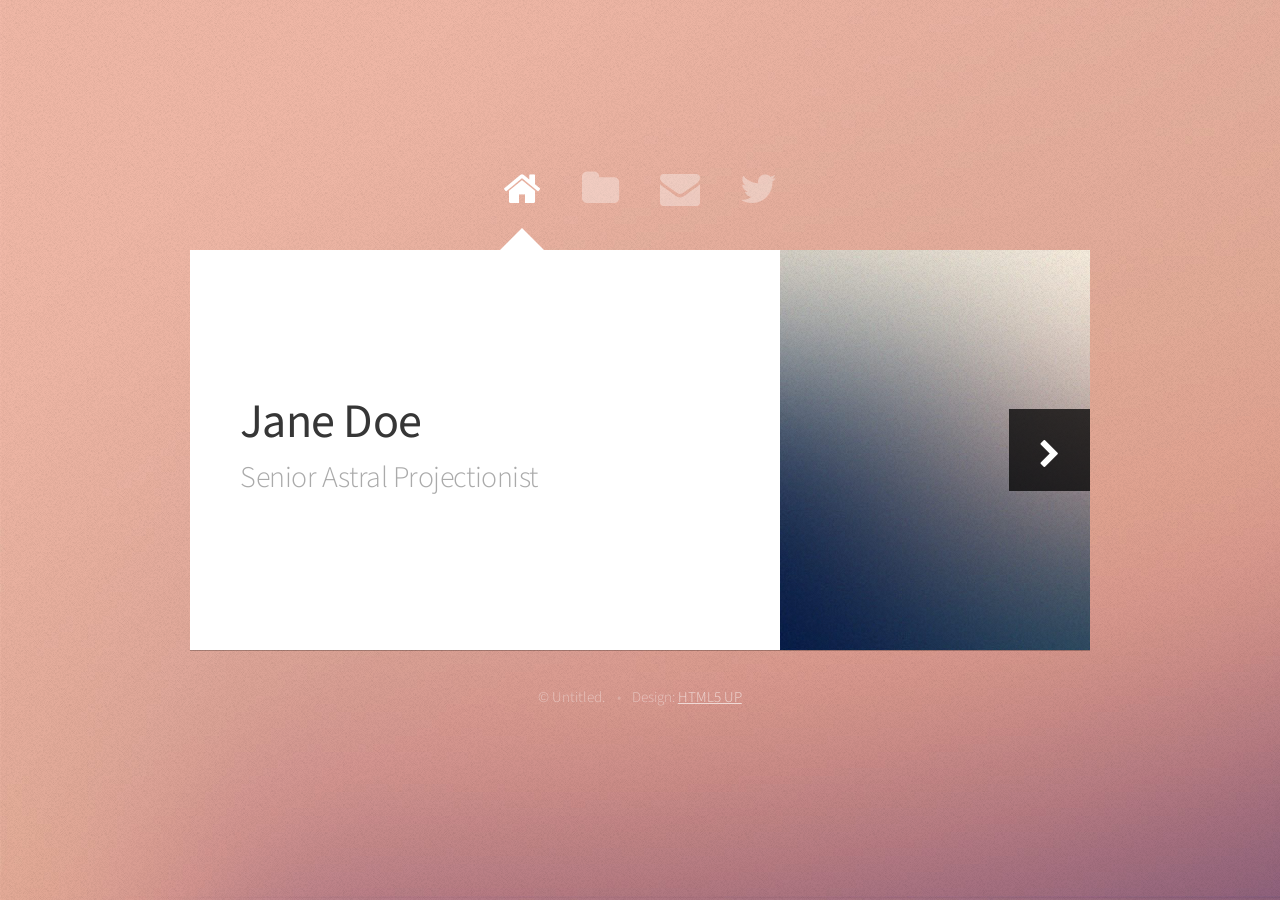
<file: Astral/index.html>
<!DOCTYPE HTML>
<!--
	Astral by HTML5 UP
	html5up.net | @ajlkn
	Free for personal and commercial use under the CCA 3.0 license (html5up.net/license)
-->
<html>
	<head>
		<title>Astral by HTML5 UP</title>
		<meta charset="utf-8" />
		<meta name="viewport" content="width=device-width, initial-scale=1" />
		<!--[if lte IE 8]><script src="assets/js/ie/html5shiv.js"></script><![endif]-->
		<link rel="stylesheet" href="assets/css/main.css" />
		<noscript><link rel="stylesheet" href="assets/css/noscript.css" /></noscript>
		<!--[if lte IE 8]><link rel="stylesheet" href="assets/css/ie8.css" /><![endif]-->
	</head>
	<body>

		<!-- Wrapper-->
			<div id="wrapper">

				<!-- Nav -->
					<nav id="nav">
						<a href="#me" class="icon fa-home active"><span>Home</span></a>
						<a href="#work" class="icon fa-folder"><span>Work</span></a>
						<a href="#contact" class="icon fa-envelope"><span>Contact</span></a>
						<a href="#" class="icon fa-twitter"><span>Twitter</span></a>
					</nav>

				<!-- Main -->
					<div id="main">

						<!-- Me -->
							<article id="me" class="panel">
								<header>
									<h1>Jane Doe</h1>
									<p>Senior Astral Projectionist</p>
								</header>
								<a href="#work" class="jumplink pic">
									<span class="arrow icon fa-chevron-right"><span>See my work</span></span>
									<img src="images/me.jpg" alt="" />
								</a>
							</article>

						<!-- Work -->
							<article id="work" class="panel">
								<header>
									<h2>Work</h2>
								</header>
								<p>
									Phasellus enim sapien, blandit ullamcorper elementum eu, condimentum eu elit.
									Vestibulum ante ipsum primis in faucibus orci luctus et ultrices posuere cubilia
									luctus elit eget interdum.
								</p>
								<section>
									<div class="row">
										<div class="4u 12u$(mobile)">
											<a href="#" class="image fit"><img src="images/pic01.jpg" alt=""></a>
										</div>
										<div class="4u 12u$(mobile)">
											<a href="#" class="image fit"><img src="images/pic02.jpg" alt=""></a>
										</div>
										<div class="4u$ 12u$(mobile)">
											<a href="#" class="image fit"><img src="images/pic03.jpg" alt=""></a>
										</div>
										<div class="4u 12u$(mobile)">
											<a href="#" class="image fit"><img src="images/pic04.jpg" alt=""></a>
										</div>
										<div class="4u 12u$(mobile)">
											<a href="#" class="image fit"><img src="images/pic05.jpg" alt=""></a>
										</div>
										<div class="4u$ 12u$(mobile)">
											<a href="#" class="image fit"><img src="images/pic06.jpg" alt=""></a>
										</div>
										<div class="4u 12u$(mobile)">
											<a href="#" class="image fit"><img src="images/pic07.jpg" alt=""></a>
										</div>
										<div class="4u 12u$(mobile)">
											<a href="#" class="image fit"><img src="images/pic08.jpg" alt=""></a>
										</div>
										<div class="4u$ 12u$(mobile)">
											<a href="#" class="image fit"><img src="images/pic09.jpg" alt=""></a>
										</div>
										<div class="4u 12u$(mobile)">
											<a href="#" class="image fit"><img src="images/pic10.jpg" alt=""></a>
										</div>
										<div class="4u 12u$(mobile)">
											<a href="#" class="image fit"><img src="images/pic11.jpg" alt=""></a>
										</div>
										<div class="4u$ 12u$(mobile)">
											<a href="#" class="image fit"><img src="images/pic12.jpg" alt=""></a>
										</div>
									</div>
								</section>
							</article>

						<!-- Contact -->
							<article id="contact" class="panel">
								<header>
									<h2>Contact Me</h2>
								</header>
								<form action="#" method="post">
									<div>
										<div class="row">
											<div class="6u 12u$(mobile)">
												<input type="text" name="name" placeholder="Name" />
											</div>
											<div class="6u$ 12u$(mobile)">
												<input type="text" name="email" placeholder="Email" />
											</div>
											<div class="12u$">
												<input type="text" name="subject" placeholder="Subject" />
											</div>
											<div class="12u$">
												<textarea name="message" placeholder="Message" rows="8"></textarea>
											</div>
											<div class="12u$">
												<input type="submit" value="Send Message" />
											</div>
										</div>
									</div>
								</form>
							</article>

					</div>

				<!-- Footer -->
					<div id="footer">
						<ul class="copyright">
							<li>&copy; Untitled.</li><li>Design: <a href="http://html5up.net">HTML5 UP</a></li>
						</ul>
					</div>

			</div>

		<!-- Scripts -->
			<script src="assets/js/jquery.min.js"></script>
			<script src="assets/js/skel.min.js"></script>
			<script src="assets/js/skel-viewport.min.js"></script>
			<script src="assets/js/util.js"></script>
			<!--[if lte IE 8]><script src="assets/js/ie/respond.min.js"></script><![endif]-->
			<script src="assets/js/main.js"></script>

	</body>
</html>
</file>
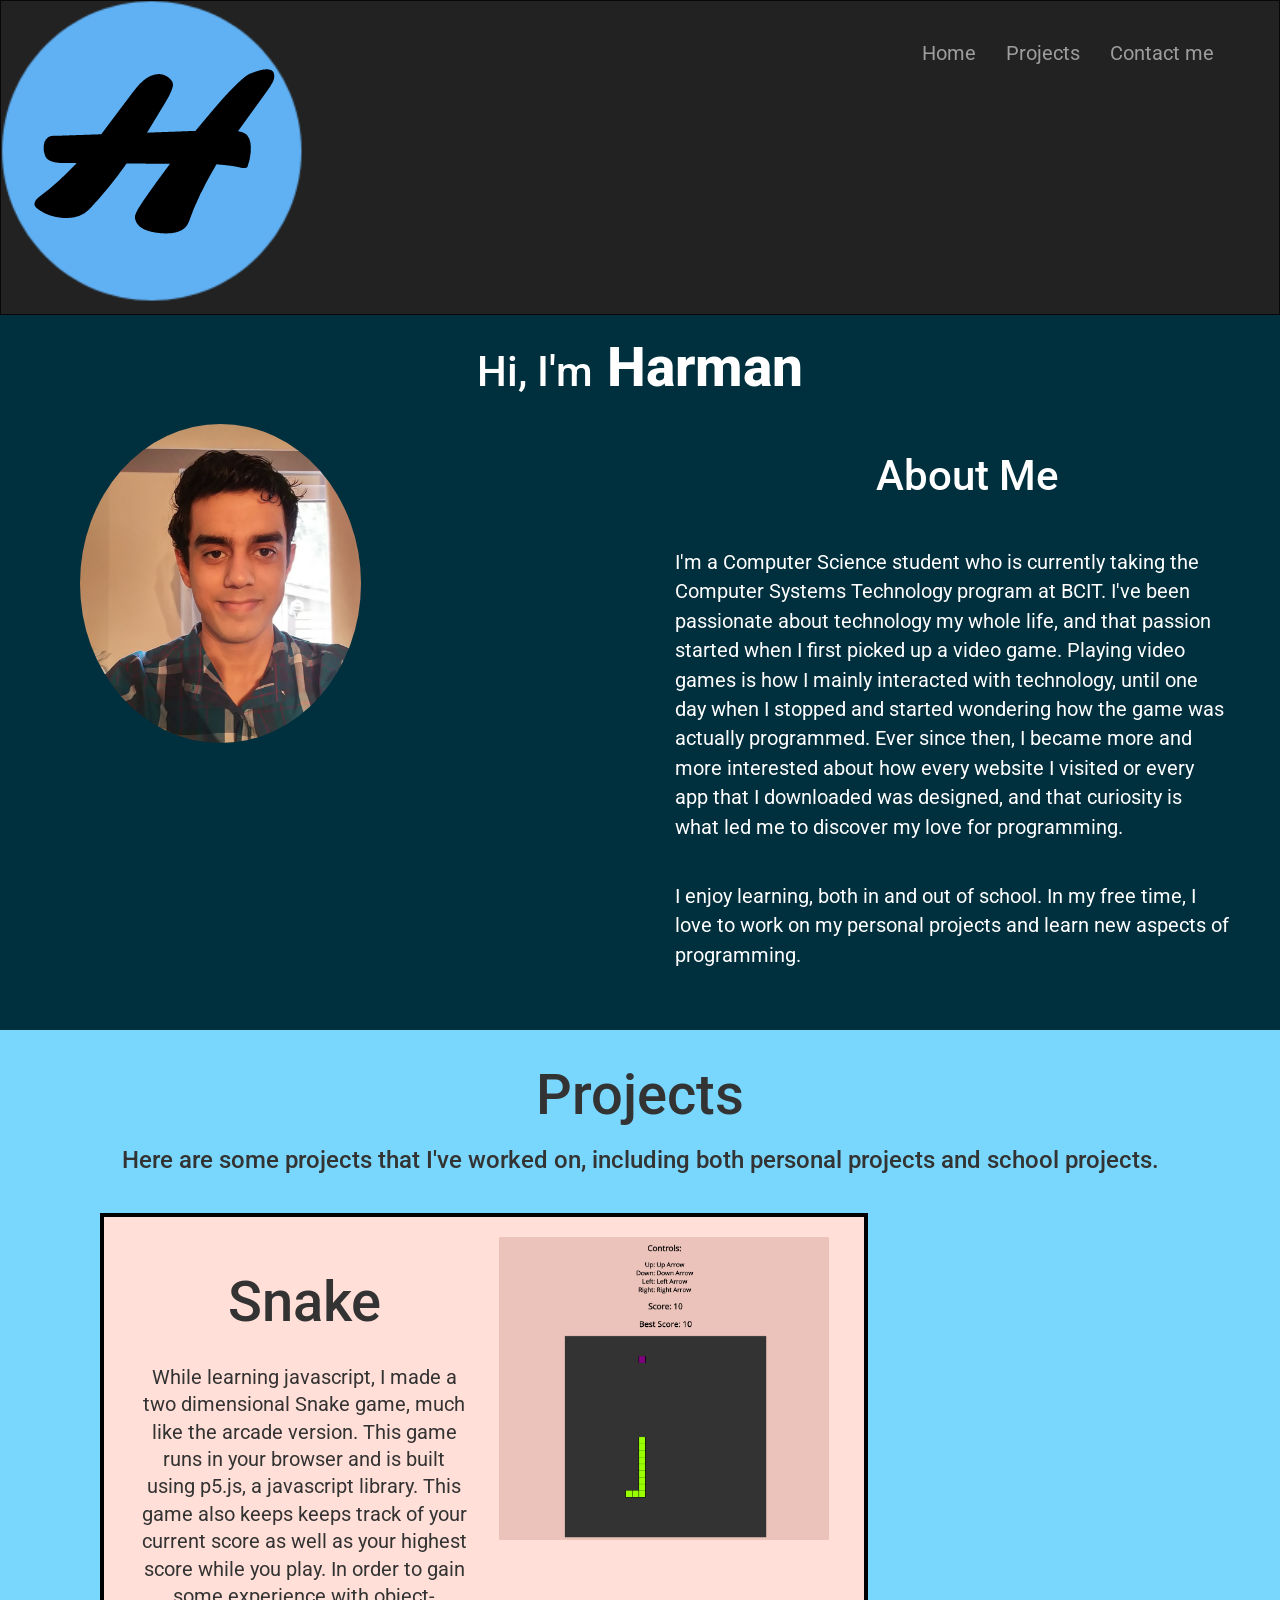
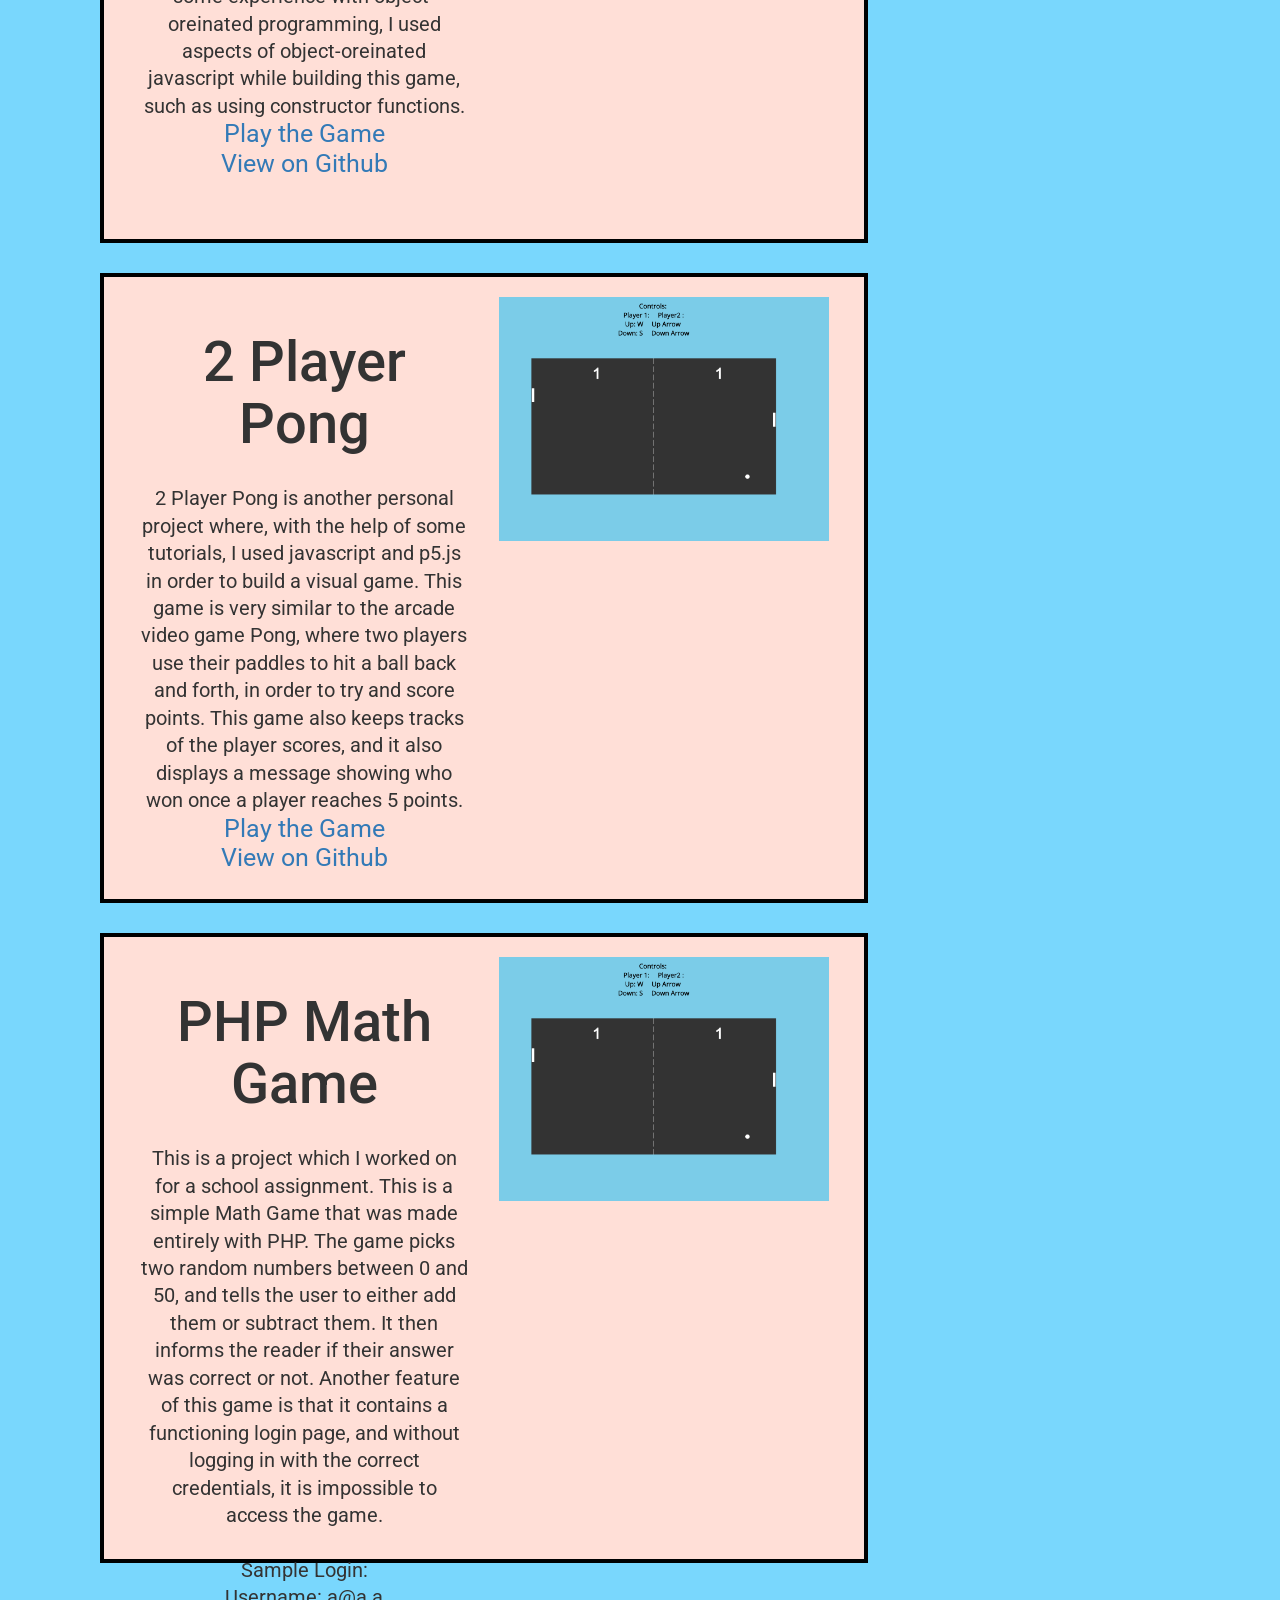
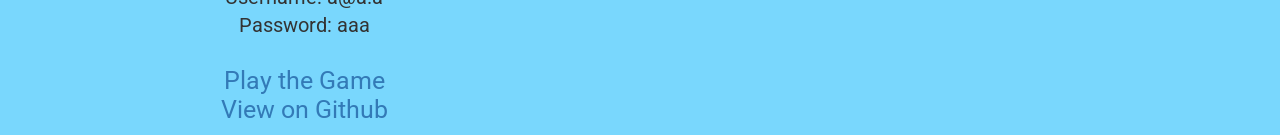
<file: Website/index.html>
<!DOCTYPE html>
<html lang="en">

<head>
  <title>Harman Minhas</title>
  <meta charset="utf-8">
  <meta name="viewport" content="width=device-width, initial-scale=1">
  <link rel="stylesheet" href="https://maxcdn.bootstrapcdn.com/bootstrap/3.3.7/css/bootstrap.min.css">
  <link rel="stylesheet" href="https://cdnjs.cloudflare.com/ajax/libs/font-awesome/4.1.0/css/font-awesome.min.css">
  <link rel="stylesheet" href="style.css" type="text/css">
  <link href="https://fonts.googleapis.com/css?family=Roboto:500" rel="stylesheet">
  <script src="https://ajax.googleapis.com/ajax/libs/jquery/3.2.1/jquery.min.js"></script>
  <script src="https://maxcdn.bootstrapcdn.com/bootstrap/3.3.7/js/bootstrap.min.js"></script>
</head>

<body>
  <nav class="navbar navbar-inverse">
    <div class="container-fluid">
      <div class="navbar-header">
        <button type="button" class="navbar-toggle" data-toggle="collapse" data-target="#myNavbar">
              <span class="icon-bar"></span>
              <span class="icon-bar"></span>
              <span class="icon-bar"></span>
              </button>
        <a class="navbar=brand" href="index.html"><img src="Images/logo.png" class="img-responsive" alt="logo"></a>
      </div>
      <div class="collapse navbar-collapse" id="myNavbar">
        <ul class="nav navbar-nav navbar-right">
          <li><a href="index.html">Home</a></li>
          <li><a href="#project">Projects</a></li>
          <li><a href=#contact>Contact me</a></li>
        </ul>
      </div>
    </div>
  </nav>
  <div class="container-fluid">
    <div id="aboutme">
      <div class="row" id="aboutmeRow">
        <span id="hi">  <h1>Hi, I'm <span id="Harman">Harman</span></h1>
        </span>
        <div class="hidden-xs col-md-6" id="aboutmeCol">
          <img src="me.jpg" class="img-responsive" alt="My Picture" id="aboutmeImage">
        </div>
        <div class="col-md-6">
          <h1>About Me</h1>
          <p>I'm a Computer Science student who is currently taking the Computer Systems Technology program at BCIT. I've been passionate about technology my whole life, and that passion started when I first picked up a video game. Playing video games is
            how I mainly interacted with technology, until one day when I stopped and started wondering how the game was actually programmed. Ever since then, I became more and more interested about how every website I visited or every app that I downloaded
            was designed, and that curiosity is what led me to discover my love for programming.
            <br>
            <p> I enjoy learning, both in and out of school. In my free time, I love to work on my personal projects and learn new aspects of programming. </p>
          </p>
        </div>
      </div>
    </div>
    <div class="projects">
      <h1>Projects</h1>
      <h3>Here are some projects that I've worked on, including both personal projects and school projects.</h3>

      <div class="projectGallery">
        <div class="container" id="projectContainer">
          <div class="row">
            <div class="col-md-6" id="project">
              <h1>Snake</h1>
              <p> While learning javascript, I made a two dimensional Snake game, much like the arcade version. This game runs in your browser and is built using p5.js, a javascript library. This game also keeps keeps track of your current score as well
                as your highest score while you play. In order to gain some experience with object-oreinated programming, I used aspects of object-oreinated javascript while building this game, such as using constructor functions. <br>

                <a href="">Play the Game</a>
                <br>
                <a href="">View on Github</a>
              </p>
            </div>
            <div class="col-md-6">
              <img src="snake.png" alt="">
            </div>
          </div>
          <div class="row">
            <div class="col-md-6">
              <h1>2 Player Pong</h1>
              <p> 2 Player Pong is another personal project where, with the help of some tutorials, I used javascript and p5.js in order to build a visual game. This game is very similar to the arcade video game Pong, where two players use their paddles to
                hit a ball back and forth, in order to try and score points. This game also keeps tracks of the player scores, and it also displays a message showing who won once a player reaches 5 points. <br>

                <a href="">Play the Game</a>
                <br>
                <a href="">View on Github</a>
              </p>
            </div>
            <div class="col-md-6">
              <img src="pong.png" alt="">
            </div>
          </div>
          <div class="row">
            <div class="col-md-6">
              <h1> PHP Math Game</h1>
              <p> This is a project which I worked on for a school assignment. This is a simple Math Game that was made entirely with PHP. The game picks two random numbers between 0 and 50, and tells the user to either add them or subtract them. It then
                informs the reader if their answer was correct or not. Another feature of this game is that it contains a functioning login page, and without logging in with the correct credentials, it is impossible to access the game.
                <br>
                <br> Sample Login:
                <br> Username: a@a.a
                <br> Password: aaa
                <br>
                <br>

                <a href="">Play the Game</a>
                <br>
                <a href="">View on Github</a>
              </p>
            </div>
            <div class="col-md-6">
              <img src="pong.png" alt="">
            </div>
          </div>
        </div>



      </div>
    </div>
  </div>
</body>

</html>
</file>
<file: Astral/assets/css/noscript.css>
/*
	Astral by HTML5 UP
	html5up.net | @ajlkn
	Free for personal and commercial use under the CCA 3.0 license (html5up.net/license)
*/

/* Wrapper */

	#wrapper {
		opacity: 1.0;
	}

/* Nav */

	#nav {
		margin-top: 4em;
	}

		#nav a {
			opacity: 1.0;
		}

			#nav a:before, #nav a:after {
				display: none;
			}

			#nav a span {
				top: 0;
				opacity: 1.0;
			}

				#nav a span:after {
					display: none;
				}

/* Panels */

	#main {
		background: none;
		box-shadow: none;
	}

	.panel {
		position: relative;
		background: #ffffff;
		box-shadow: 0px 1px 0px 0px rgba(0, 0, 0, 0.25);
	}
</file>
<file: Astral/assets/css/ie8.css>
/*
	Astral by HTML5 UP
	html5up.net | @ajlkn
	Free for personal and commercial use under the CCA 3.0 license (html5up.net/license)
*/

/* Basic */

	body {
		background-image: url("images/bg.jpg");
		background-size: cover;
		-ms-behavior: url("assets/js/ie/backgroundsize.min.htc");
	}

/* Section/Article */

	section > .last-child, section.last-child, article > .last-child, article.last-child {
		margin-bottom: 0;
	}

/* Nav */

	#nav a span {
		display: none !important;
	}

	#nav a:before {
		font-size: 1.75em;
	}
</file>
<file: Website/style.css>
body{
	margin: 0 px;
	padding: 0 px;
	font-family: Roboto, sans-serif;
}
.navbar{
	margin: 0px;
	border-radius: 0px;
}
.navbar=brand {
	margin-left: 30px;
}
#myNavbar {
    margin: 15px;
		margin-bottom: 0px;
    font-size: 1.4em;
		padding: 13px;
		padding-right: 50px;

}

.container-fluid {
    margin: 0px;
    padding-right: 0px;
    padding-left: 0px;
		overflow:hidden;

}
h1 {
	text-align: center;
}
#aboutmeImage {
	border-radius: 100%;
max-width:45%;
max-height:45%;
margin-left: 80px;
margin-bottom:50px;
}


#aboutme {
	background-color: #002f3e;
	margin: 0px;
	line-height: 2em;
	padding: 0px;
	font-family: Roboto, sans-serif;

}

#aboutme h1 {
	background-color: #002f3e;
	margin: 0px;
	padding: 10px;
	line-height: 2em;
	font-size: 3em;

}

#Harman {
	font-weight: 800;
	font-size: 1.3em;
	padding-left: 4px;
}

#aboutme p {
	background-color: #002f3e;
	margin: 0px;
	font-size: 1.4em;
	line-height: 1.5em;
	padding: 20px;
	margin-right: 30px;
}

#aboutmeRow {
	color: white;
}

.projects {
	background: #79D7FD;
}
.projects {

	text-align: center;

}
.projects h1 {
	font-size: 4em;
	margin-top: 0px;
	padding-top: 35px;
}

.projectGallery img {
	max-width:100%;

}

.projectGallery p {
	font-size: 1.4em;
	line-height: 1.4em;
	padding-top: 20px;

}

.projectGallery a {
	font-size: 1.3em;
	


}

.projectGallery .row {
	border: 4px solid black;
	padding: 20px;
	margin: 30px;
	height: 70vh;
	width: 60vw;
	background: #FFDFD7;
}
.
</file>
<file: Astral/assets/css/main.css>
@import url("https://fonts.googleapis.com/css?family=Source+Sans+Pro:300,400,300italic,400italic");
@import url("font-awesome.min.css");

/*
	Astral by HTML5 UP
	html5up.net | @ajlkn
	Free for personal and commercial use under the CCA 3.0 license (html5up.net/license)
*/

/* Reset */

	html, body, div, span, applet, object, iframe, h1, h2, h3, h4, h5, h6, p, blockquote, pre, a, abbr, acronym, address, big, cite, code, del, dfn, em, img, ins, kbd, q, s, samp, small, strike, strong, sub, sup, tt, var, b, u, i, center, dl, dt, dd, ol, ul, li, fieldset, form, label, legend, table, caption, tbody, tfoot, thead, tr, th, td, article, aside, canvas, details, embed, figure, figcaption, footer, header, hgroup, menu, nav, output, ruby, section, summary, time, mark, audio, video {
		margin: 0;
		padding: 0;
		border: 0;
		font-size: 100%;
		font: inherit;
		vertical-align: baseline;
	}

	article, aside, details, figcaption, figure, footer, header, hgroup, menu, nav, section {
		display: block;
	}

	body {
		line-height: 1;
	}

	ol, ul {
		list-style: none;
	}

	blockquote, q {
		quotes: none;
	}

	blockquote:before, blockquote:after, q:before, q:after {
		content: '';
		content: none;
	}

	table {
		border-collapse: collapse;
		border-spacing: 0;
	}

	body {
		-webkit-text-size-adjust: none;
	}

/* Box Model */

	*, *:before, *:after {
		-moz-box-sizing: border-box;
		-webkit-box-sizing: border-box;
		box-sizing: border-box;
	}

/* Grid */

	.row {
		border-bottom: solid 1px transparent;
		-moz-box-sizing: border-box;
		-webkit-box-sizing: border-box;
		box-sizing: border-box;
	}

	.row > * {
		float: left;
		-moz-box-sizing: border-box;
		-webkit-box-sizing: border-box;
		box-sizing: border-box;
	}

	.row:after, .row:before {
		content: '';
		display: block;
		clear: both;
		height: 0;
	}

	.row.uniform > * > :first-child {
		margin-top: 0;
	}

	.row.uniform > * > :last-child {
		margin-bottom: 0;
	}

	.row.\30 \25 > * {
		padding: 0 0 0 0px;
	}

	.row.\30 \25 {
		margin: 0 0 -1px 0px;
	}

	.row.uniform.\30 \25 > * {
		padding: 0px 0 0 0px;
	}

	.row.uniform.\30 \25 {
		margin: 0px 0 -1px 0px;
	}

	.row > * {
		padding: 0 0 0 40px;
	}

	.row {
		margin: 0 0 -1px -40px;
	}

	.row.uniform > * {
		padding: 40px 0 0 40px;
	}

	.row.uniform {
		margin: -40px 0 -1px -40px;
	}

	.row.\32 00\25 > * {
		padding: 0 0 0 80px;
	}

	.row.\32 00\25 {
		margin: 0 0 -1px -80px;
	}

	.row.uniform.\32 00\25 > * {
		padding: 80px 0 0 80px;
	}

	.row.uniform.\32 00\25 {
		margin: -80px 0 -1px -80px;
	}

	.row.\31 50\25 > * {
		padding: 0 0 0 60px;
	}

	.row.\31 50\25 {
		margin: 0 0 -1px -60px;
	}

	.row.uniform.\31 50\25 > * {
		padding: 60px 0 0 60px;
	}

	.row.uniform.\31 50\25 {
		margin: -60px 0 -1px -60px;
	}

	.row.\35 0\25 > * {
		padding: 0 0 0 20px;
	}

	.row.\35 0\25 {
		margin: 0 0 -1px -20px;
	}

	.row.uniform.\35 0\25 > * {
		padding: 20px 0 0 20px;
	}

	.row.uniform.\35 0\25 {
		margin: -20px 0 -1px -20px;
	}

	.row.\32 5\25 > * {
		padding: 0 0 0 10px;
	}

	.row.\32 5\25 {
		margin: 0 0 -1px -10px;
	}

	.row.uniform.\32 5\25 > * {
		padding: 10px 0 0 10px;
	}

	.row.uniform.\32 5\25 {
		margin: -10px 0 -1px -10px;
	}

	.\31 2u, .\31 2u\24 {
		width: 100%;
		clear: none;
		margin-left: 0;
	}

	.\31 1u, .\31 1u\24 {
		width: 91.6666666667%;
		clear: none;
		margin-left: 0;
	}

	.\31 0u, .\31 0u\24 {
		width: 83.3333333333%;
		clear: none;
		margin-left: 0;
	}

	.\39 u, .\39 u\24 {
		width: 75%;
		clear: none;
		margin-left: 0;
	}

	.\38 u, .\38 u\24 {
		width: 66.6666666667%;
		clear: none;
		margin-left: 0;
	}

	.\37 u, .\37 u\24 {
		width: 58.3333333333%;
		clear: none;
		margin-left: 0;
	}

	.\36 u, .\36 u\24 {
		width: 50%;
		clear: none;
		margin-left: 0;
	}

	.\35 u, .\35 u\24 {
		width: 41.6666666667%;
		clear: none;
		margin-left: 0;
	}

	.\34 u, .\34 u\24 {
		width: 33.3333333333%;
		clear: none;
		margin-left: 0;
	}

	.\33 u, .\33 u\24 {
		width: 25%;
		clear: none;
		margin-left: 0;
	}

	.\32 u, .\32 u\24 {
		width: 16.6666666667%;
		clear: none;
		margin-left: 0;
	}

	.\31 u, .\31 u\24 {
		width: 8.3333333333%;
		clear: none;
		margin-left: 0;
	}

	.\31 2u\24 + *,
	.\31 1u\24 + *,
	.\31 0u\24 + *,
	.\39 u\24 + *,
	.\38 u\24 + *,
	.\37 u\24 + *,
	.\36 u\24 + *,
	.\35 u\24 + *,
	.\34 u\24 + *,
	.\33 u\24 + *,
	.\32 u\24 + *,
	.\31 u\24 + * {
		clear: left;
	}

	.\-11u {
		margin-left: 91.66667%;
	}

	.\-10u {
		margin-left: 83.33333%;
	}

	.\-9u {
		margin-left: 75%;
	}

	.\-8u {
		margin-left: 66.66667%;
	}

	.\-7u {
		margin-left: 58.33333%;
	}

	.\-6u {
		margin-left: 50%;
	}

	.\-5u {
		margin-left: 41.66667%;
	}

	.\-4u {
		margin-left: 33.33333%;
	}

	.\-3u {
		margin-left: 25%;
	}

	.\-2u {
		margin-left: 16.66667%;
	}

	.\-1u {
		margin-left: 8.33333%;
	}

	@media screen and (min-width: 737px) {

		.row > * {
			padding: 25px 0 0 25px;
		}

		.row {
			margin: -25px 0 -1px -25px;
		}

		.row.uniform > * {
			padding: 25px 0 0 25px;
		}

		.row.uniform {
			margin: -25px 0 -1px -25px;
		}

		.row.\32 00\25 > * {
			padding: 50px 0 0 50px;
		}

		.row.\32 00\25 {
			margin: -50px 0 -1px -50px;
		}

		.row.uniform.\32 00\25 > * {
			padding: 50px 0 0 50px;
		}

		.row.uniform.\32 00\25 {
			margin: -50px 0 -1px -50px;
		}

		.row.\31 50\25 > * {
			padding: 37.5px 0 0 37.5px;
		}

		.row.\31 50\25 {
			margin: -37.5px 0 -1px -37.5px;
		}

		.row.uniform.\31 50\25 > * {
			padding: 37.5px 0 0 37.5px;
		}

		.row.uniform.\31 50\25 {
			margin: -37.5px 0 -1px -37.5px;
		}

		.row.\35 0\25 > * {
			padding: 12.5px 0 0 12.5px;
		}

		.row.\35 0\25 {
			margin: -12.5px 0 -1px -12.5px;
		}

		.row.uniform.\35 0\25 > * {
			padding: 12.5px 0 0 12.5px;
		}

		.row.uniform.\35 0\25 {
			margin: -12.5px 0 -1px -12.5px;
		}

		.row.\32 5\25 > * {
			padding: 6.25px 0 0 6.25px;
		}

		.row.\32 5\25 {
			margin: -6.25px 0 -1px -6.25px;
		}

		.row.uniform.\32 5\25 > * {
			padding: 6.25px 0 0 6.25px;
		}

		.row.uniform.\32 5\25 {
			margin: -6.25px 0 -1px -6.25px;
		}

		.\31 2u\28desktop\29, .\31 2u\24\28desktop\29 {
			width: 100%;
			clear: none;
			margin-left: 0;
		}

		.\31 1u\28desktop\29, .\31 1u\24\28desktop\29 {
			width: 91.6666666667%;
			clear: none;
			margin-left: 0;
		}

		.\31 0u\28desktop\29, .\31 0u\24\28desktop\29 {
			width: 83.3333333333%;
			clear: none;
			margin-left: 0;
		}

		.\39 u\28desktop\29, .\39 u\24\28desktop\29 {
			width: 75%;
			clear: none;
			margin-left: 0;
		}

		.\38 u\28desktop\29, .\38 u\24\28desktop\29 {
			width: 66.6666666667%;
			clear: none;
			margin-left: 0;
		}

		.\37 u\28desktop\29, .\37 u\24\28desktop\29 {
			width: 58.3333333333%;
			clear: none;
			margin-left: 0;
		}

		.\36 u\28desktop\29, .\36 u\24\28desktop\29 {
			width: 50%;
			clear: none;
			margin-left: 0;
		}

		.\35 u\28desktop\29, .\35 u\24\28desktop\29 {
			width: 41.6666666667%;
			clear: none;
			margin-left: 0;
		}

		.\34 u\28desktop\29, .\34 u\24\28desktop\29 {
			width: 33.3333333333%;
			clear: none;
			margin-left: 0;
		}

		.\33 u\28desktop\29, .\33 u\24\28desktop\29 {
			width: 25%;
			clear: none;
			margin-left: 0;
		}

		.\32 u\28desktop\29, .\32 u\24\28desktop\29 {
			width: 16.6666666667%;
			clear: none;
			margin-left: 0;
		}

		.\31 u\28desktop\29, .\31 u\24\28desktop\29 {
			width: 8.3333333333%;
			clear: none;
			margin-left: 0;
		}

		.\31 2u\24\28desktop\29 + *,
		.\31 1u\24\28desktop\29 + *,
		.\31 0u\24\28desktop\29 + *,
		.\39 u\24\28desktop\29 + *,
		.\38 u\24\28desktop\29 + *,
		.\37 u\24\28desktop\29 + *,
		.\36 u\24\28desktop\29 + *,
		.\35 u\24\28desktop\29 + *,
		.\34 u\24\28desktop\29 + *,
		.\33 u\24\28desktop\29 + *,
		.\32 u\24\28desktop\29 + *,
		.\31 u\24\28desktop\29 + * {
			clear: left;
		}

		.\-11u\28desktop\29 {
			margin-left: 91.66667%;
		}

		.\-10u\28desktop\29 {
			margin-left: 83.33333%;
		}

		.\-9u\28desktop\29 {
			margin-left: 75%;
		}

		.\-8u\28desktop\29 {
			margin-left: 66.66667%;
		}

		.\-7u\28desktop\29 {
			margin-left: 58.33333%;
		}

		.\-6u\28desktop\29 {
			margin-left: 50%;
		}

		.\-5u\28desktop\29 {
			margin-left: 41.66667%;
		}

		.\-4u\28desktop\29 {
			margin-left: 33.33333%;
		}

		.\-3u\28desktop\29 {
			margin-left: 25%;
		}

		.\-2u\28desktop\29 {
			margin-left: 16.66667%;
		}

		.\-1u\28desktop\29 {
			margin-left: 8.33333%;
		}

	}

	@media screen and (max-width: 736px) {

		.row > * {
			padding: 15px 0 0 15px;
		}

		.row {
			margin: -15px 0 -1px -15px;
		}

		.row.uniform > * {
			padding: 15px 0 0 15px;
		}

		.row.uniform {
			margin: -15px 0 -1px -15px;
		}

		.row.\32 00\25 > * {
			padding: 30px 0 0 30px;
		}

		.row.\32 00\25 {
			margin: -30px 0 -1px -30px;
		}

		.row.uniform.\32 00\25 > * {
			padding: 30px 0 0 30px;
		}

		.row.uniform.\32 00\25 {
			margin: -30px 0 -1px -30px;
		}

		.row.\31 50\25 > * {
			padding: 22.5px 0 0 22.5px;
		}

		.row.\31 50\25 {
			margin: -22.5px 0 -1px -22.5px;
		}

		.row.uniform.\31 50\25 > * {
			padding: 22.5px 0 0 22.5px;
		}

		.row.uniform.\31 50\25 {
			margin: -22.5px 0 -1px -22.5px;
		}

		.row.\35 0\25 > * {
			padding: 7.5px 0 0 7.5px;
		}

		.row.\35 0\25 {
			margin: -7.5px 0 -1px -7.5px;
		}

		.row.uniform.\35 0\25 > * {
			padding: 7.5px 0 0 7.5px;
		}

		.row.uniform.\35 0\25 {
			margin: -7.5px 0 -1px -7.5px;
		}

		.row.\32 5\25 > * {
			padding: 3.75px 0 0 3.75px;
		}

		.row.\32 5\25 {
			margin: -3.75px 0 -1px -3.75px;
		}

		.row.uniform.\32 5\25 > * {
			padding: 3.75px 0 0 3.75px;
		}

		.row.uniform.\32 5\25 {
			margin: -3.75px 0 -1px -3.75px;
		}

		.\31 2u\28mobile\29, .\31 2u\24\28mobile\29 {
			width: 100%;
			clear: none;
			margin-left: 0;
		}

		.\31 1u\28mobile\29, .\31 1u\24\28mobile\29 {
			width: 91.6666666667%;
			clear: none;
			margin-left: 0;
		}

		.\31 0u\28mobile\29, .\31 0u\24\28mobile\29 {
			width: 83.3333333333%;
			clear: none;
			margin-left: 0;
		}

		.\39 u\28mobile\29, .\39 u\24\28mobile\29 {
			width: 75%;
			clear: none;
			margin-left: 0;
		}

		.\38 u\28mobile\29, .\38 u\24\28mobile\29 {
			width: 66.6666666667%;
			clear: none;
			margin-left: 0;
		}

		.\37 u\28mobile\29, .\37 u\24\28mobile\29 {
			width: 58.3333333333%;
			clear: none;
			margin-left: 0;
		}

		.\36 u\28mobile\29, .\36 u\24\28mobile\29 {
			width: 50%;
			clear: none;
			margin-left: 0;
		}

		.\35 u\28mobile\29, .\35 u\24\28mobile\29 {
			width: 41.6666666667%;
			clear: none;
			margin-left: 0;
		}

		.\34 u\28mobile\29, .\34 u\24\28mobile\29 {
			width: 33.3333333333%;
			clear: none;
			margin-left: 0;
		}

		.\33 u\28mobile\29, .\33 u\24\28mobile\29 {
			width: 25%;
			clear: none;
			margin-left: 0;
		}

		.\32 u\28mobile\29, .\32 u\24\28mobile\29 {
			width: 16.6666666667%;
			clear: none;
			margin-left: 0;
		}

		.\31 u\28mobile\29, .\31 u\24\28mobile\29 {
			width: 8.3333333333%;
			clear: none;
			margin-left: 0;
		}

		.\31 2u\24\28mobile\29 + *,
		.\31 1u\24\28mobile\29 + *,
		.\31 0u\24\28mobile\29 + *,
		.\39 u\24\28mobile\29 + *,
		.\38 u\24\28mobile\29 + *,
		.\37 u\24\28mobile\29 + *,
		.\36 u\24\28mobile\29 + *,
		.\35 u\24\28mobile\29 + *,
		.\34 u\24\28mobile\29 + *,
		.\33 u\24\28mobile\29 + *,
		.\32 u\24\28mobile\29 + *,
		.\31 u\24\28mobile\29 + * {
			clear: left;
		}

		.\-11u\28mobile\29 {
			margin-left: 91.66667%;
		}

		.\-10u\28mobile\29 {
			margin-left: 83.33333%;
		}

		.\-9u\28mobile\29 {
			margin-left: 75%;
		}

		.\-8u\28mobile\29 {
			margin-left: 66.66667%;
		}

		.\-7u\28mobile\29 {
			margin-left: 58.33333%;
		}

		.\-6u\28mobile\29 {
			margin-left: 50%;
		}

		.\-5u\28mobile\29 {
			margin-left: 41.66667%;
		}

		.\-4u\28mobile\29 {
			margin-left: 33.33333%;
		}

		.\-3u\28mobile\29 {
			margin-left: 25%;
		}

		.\-2u\28mobile\29 {
			margin-left: 16.66667%;
		}

		.\-1u\28mobile\29 {
			margin-left: 8.33333%;
		}

	}

/* Basic */

	body {
		background-image: url("images/overlay.png"), url("images/bg.jpg");
		background-repeat: repeat, no-repeat;
		background-size: auto, 100% 100%;
		font-family: 'Source Sans Pro', sans-serif;
		font-weight: 300;
		color: #777777;
	}

		body.is-loading *, body.is-loading *:before, body.is-loading *:after {
			-moz-transition: none !important;
			-webkit-transition: none !important;
			-ms-transition: none !important;
			transition: none !important;
			-moz-animation: none !important;
			-webkit-animation: none !important;
			-ms-animation: none !important;
			animation: none !important;
		}

	input, textarea, select {
		font-family: 'Source Sans Pro', sans-serif;
		font-weight: 300;
		color: #777777;
	}

	strong, b, h1, h2, h3, h4, h5, h6 {
		font-weight: 400;
		color: #363636;
	}

	blockquote {
		border-left: solid 0.5em #ddd;
		padding: 1em 0 1em 2em;
		font-style: italic;
	}

	em, i {
		font-style: italic;
	}

	hr {
		border: 0;
		border-top: solid 1px #ddd;
		padding: 1.5em 0 0 0;
		margin: 1.75em 0 0 0;
	}

	sub {
		position: relative;
		top: 0.5em;
		font-size: 0.8em;
	}

	sup {
		position: relative;
		top: -0.5em;
		font-size: 0.8em;
	}

	br.clear {
		clear: both;
	}

	p, ul, ol, dl, table, blockquote, form {
		margin-bottom: 2em;
	}

/* Table */

	table {
		width: 100%;
	}

		table.default tbody tr {
			border-bottom: solid 1px #f4f4f4;
		}

		table.default td {
			padding: 0.5em 1em 0.5em 1em;
		}

		table.default th {
			text-align: left;
			font-weight: 400;
			padding: 0.5em 1em 0.5em 1em;
		}

		table.default thead {
			border-bottom: solid 2px #f4f4f4;
		}

/* Form */

	form label {
		display: block;
		font-weight: 400;
		color: #363636;
		margin: 0 0 1em 0;
	}

	form input[type="text"],
	form input[type="email"],
	form input[type="password"],
	form select,
	form textarea {
		-webkit-appearance: none;
		border: 0;
		background: #f4f4f4;
		padding: 0.75em;
		width: 100%;
		-moz-transition: background-color .25s ease-in-out;
		-webkit-transition: background-color .25s ease-in-out;
		-ms-transition: background-color .25s ease-in-out;
		transition: background-color .25s ease-in-out;
	}

		form input[type="text"]:focus,
		form input[type="email"]:focus,
		form input[type="password"]:focus,
		form select:focus,
		form textarea:focus {
			background: #f8f8f8;
		}

	form input[type="text"],
	form input[type="email"],
	form input[type="password"],
	form select {
		line-height: 1.35em;
	}

	form ::-webkit-input-placeholder {
		color: #999;
	}

	form :-moz-placeholder {
		color: #999;
	}

	form ::-moz-placeholder {
		color: #999;
	}

	form :-ms-input-placeholder {
		color: #999;
	}

/* Section/Article */

	section, article {
		margin-bottom: 3em;
	}

		section > :last-child, section:last-child, article > :last-child, article:last-child {
			margin-bottom: 0;
		}

	header > p {
		color: #aaa;
	}

/* Image */

	.image {
		display: inline-block;
	}

		.image img {
			display: block;
			width: 100%;
		}

		.image.fit {
			display: block;
			width: 100%;
		}

		.image.featured {
			display: block;
			width: 100%;
			margin: 0 0 2em 0;
		}

		.image.left {
			float: left;
			margin: 0 2em 2em 0;
		}

		.image.centered {
			display: block;
			margin: 0 0 2em 0;
		}

			.image.centered img {
				margin: 0 auto;
				width: auto;
			}

/* Button */

	input[type="button"],
	input[type="submit"],
	input[type="reset"],
	button,
	.button {
		-webkit-appearance: none;
		display: inline-block;
		background-color: #222222;
		color: #ffffff;
		border: 0;
		cursor: pointer;
		outline: 0;
		-moz-transition: background-color .25s ease-in-out;
		-webkit-transition: background-color .25s ease-in-out;
		-ms-transition: background-color .25s ease-in-out;
		transition: background-color .25s ease-in-out;
	}

		input[type="button"]:hover,
		input[type="submit"]:hover,
		input[type="reset"]:hover,
		button:hover,
		.button:hover {
			background-color: #333333;
		}

		input[type="button"]:active,
		input[type="submit"]:active,
		input[type="reset"]:active,
		button:active,
		.button:active {
			background-color: #444444;
		}

		input[type="button"].alt,
		input[type="submit"].alt,
		input[type="reset"].alt,
		button.alt,
		.button.alt {
			background-color: #777777;
		}

			input[type="button"].alt:hover,
			input[type="submit"].alt:hover,
			input[type="reset"].alt:hover,
			button.alt:hover,
			.button.alt:hover {
				background-color: #888888;
			}

			input[type="button"].alt:active,
			input[type="submit"].alt:active,
			input[type="reset"].alt:active,
			button.alt:active,
			.button.alt:active {
				background-color: #999999;
			}

/* List */

	ul.default {
		list-style: disc;
		padding-left: 1em;
	}

		ul.default li {
			padding-left: 0.5em;
		}

	ul.actions li {
		display: inline-block;
		margin-left: 0.5em;
	}

		ul.actions li:first-child {
			margin-left: 0;
		}

	ol.default {
		list-style: decimal;
		padding-left: 1.25em;
	}

		ol.default li {
			padding-left: 0.25em;
		}

/* Icons */

	.icon {
		position: relative;
		text-decoration: none;
	}

		.icon:before {
			-moz-osx-font-smoothing: grayscale;
			-webkit-font-smoothing: antialiased;
			font-family: FontAwesome;
			font-style: normal;
			font-weight: normal;
			text-transform: none !important;
		}

		.icon > .label {
			display: none;
		}

/* Nav */

	#nav a {
		position: relative;
		display: inline-block;
		color: #ffffff;
		width: 1em;
		height: 1em;
		line-height: 0.9em;
	}

		#nav a.icon:before {
			padding-right: 0;
		}

/* Panels */

	#main {
		position: relative;
		overflow: hidden;
	}

	.panel {
		position: relative;
	}

/* Me */

	#me .pic {
		position: relative;
		display: block;
	}

		#me .pic:before {
			content: '';
			position: absolute;
			top: 0;
			left: 0;
			background: url("images/overlay.png");
			width: 100%;
			height: 100%;
			z-index: 1;
		}

/* Footer */

	#footer {
		color: #ccc;
		color: rgba(255, 255, 255, 0.45);
	}

		#footer a {
			color: #ddd;
			color: rgba(255, 255, 255, 0.65);
			-moz-transition: color .25s ease-in-out;
			-webkit-transition: color .25s ease-in-out;
			-ms-transition: color .25s ease-in-out;
			transition: color .25s ease-in-out;
		}

			#footer a:hover {
				color: white;
			}

		#footer .copyright li {
			display: inline-block;
		}

			#footer .copyright li:before {
				display: inline;
				content: '\2022';
				opacity: 0.5;
				padding: 0 0.75em 0 0.75em;
			}

			#footer .copyright li:first-child:before {
				display: none;
			}

/* Desktop */

	@media screen and (min-width: 737px) {

		/* Basic */

			html {
				min-width: 100%;
				min-height: 100%;
			}

			body {
				width: 100%;
				min-width: 1000px;
				min-height: 100%;
				overflow-y: scroll;
				background-attachment: fixed;
				font-size: 14pt;
				line-height: 1.75em;
			}

			input, textarea, select {
				font-size: 14pt;
				line-height: 1.75em;
			}

			h1 {
				font-size: 2.4em;
				letter-spacing: -0.015em;
			}

			h2 {
				font-size: 1.8em;
				letter-spacing: -0.015em;
			}

			h3, h4, h5, h6 {
				font-size: 1.25em;
				letter-spacing: -0.015em;
			}

		/* Section/Article */

			header {
				margin: 0 0 1.5em 0;
			}

				header > p {
					margin: 0.5em 0 0 0;
				}

		/* Button */

			input[type="button"],
			input[type="submit"],
			input[type="reset"],
			button,
			.button {
				padding: 0.7em 1.5em 0.7em 1.5em;
			}

				input[type="button"].small,
				input[type="submit"].small,
				input[type="reset"].small,
				button.small,
				.button.small {
					font-size: 0.75em;
				}

				input[type="button"].big,
				input[type="submit"].big,
				input[type="reset"].big,
				button.big,
				.button.big {
					font-size: 1.25em;
					padding: 0.5em 1.25em 0.5em 1.25em;
				}

				input[type="button"].huge,
				input[type="submit"].huge,
				input[type="reset"].huge,
				button.huge,
				.button.huge {
					font-size: 1.5em;
					padding: 0.5em 1.25em 0.5em 1.25em;
				}

		/* Wrapper */

			#wrapper {
				width: 45em;
				margin: 0 auto;
				opacity: 0.00001;
			}

				#wrapper.tall {
					padding-bottom: 6em;
				}

		/* Nav */

			#nav {
				text-align: center;
				height: 4.25em;
				cursor: default;
			}

				#nav a {
					font-size: 2.5em;
					margin: 0 0.25em 0 0.25em;
					opacity: 0.35;
					outline: 0;
					-moz-transition: opacity .25s ease-in-out;
					-webkit-transition: opacity .25s ease-in-out;
					-ms-transition: opacity .25s ease-in-out;
					transition: opacity .25s ease-in-out;
				}

					#nav a:before {
						font-size: 0.8em;
					}

					#nav a:after {
						content: '';
						display: block;
						position: absolute;
						left: 50%;
						bottom: -0.75em;
						margin-left: -0.5em;
						border-bottom: solid 0em #ffffff;
						border-left: solid 0.5em transparent;
						border-right: solid 0.5em transparent;
						-moz-transition: border-bottom-width .25s ease-in-out;
						-webkit-transition: border-bottom-width .25s ease-in-out;
						-ms-transition: border-bottom-width .25s ease-in-out;
						transition: border-bottom-width .25s ease-in-out;
					}

					#nav a span {
						display: block;
						position: absolute;
						background: #222222;
						color: #ffffff;
						top: -2.75em;
						font-size: 0.3em;
						height: 2.25em;
						line-height: 2.25em;
						left: 50%;
						opacity: 0;
						-moz-transition: opacity .25s ease-in-out;
						-webkit-transition: opacity .25s ease-in-out;
						-ms-transition: opacity .25s ease-in-out;
						transition: opacity .25s ease-in-out;
						width: 5.5em;
						margin-left: -2.75em;
					}

						#nav a span:after {
							content: '';
							display: block;
							position: absolute;
							bottom: -0.4em;
							left: 50%;
							margin-left: -0.6em;
							border-top: solid 0.6em #222222;
							border-left: solid 0.6em transparent;
							border-right: solid 0.6em transparent;
						}

					#nav a:hover {
						opacity: 1.0;
					}

						#nav a:hover span {
							opacity: 1.0;
						}

					#nav a.active {
						opacity: 1.0;
					}

						#nav a.active:after {
							border-bottom-width: 0.5em;
						}

		/* Panels */

			#main {
				width: 45em;
				background: #ffffff;
				box-shadow: 0px 1px 0px 0px rgba(0, 0, 0, 0.25);
			}

			.panel {
				padding: 3.5em 2.5em 3.5em 2.5em;
				position: absolute;
				top: 0;
				left: 0;
				width: 45em;
			}

		/* Me */

			#me {
				padding: 0;
				height: 20em;
			}

				#me .pic {
					display: block;
					position: absolute;
					right: -1px;
					top: 0;
					height: 100%;
					text-decoration: none;
				}

					#me .pic img {
						position: relative;
						display: block;
						height: 100%;
					}

					#me .pic .arrow {
						display: block;
						position: absolute;
						right: 0;
						top: 50%;
						margin-top: -1.375em;
						width: 2.75em;
						height: 2.75em;
						background: #000;
						background: rgba(0, 0, 0, 0.75);
						color: #ffffff;
						text-align: center;
						line-height: 2.75em;
						font-size: 1.5em;
						z-index: 1;
						-moz-transition: width .15s ease-in-out, padding-right .15s ease-in-out;
						-webkit-transition: width .15s ease-in-out, padding-right .15s ease-in-out;
						-ms-transition: width .15s ease-in-out, padding-right .15s ease-in-out;
						transition: width .15s ease-in-out, padding-right .15s ease-in-out;
					}

						#me .pic .arrow:before {
							position: relative;
							padding-right: 0;
							top: 0.125em;
						}

						#me .pic .arrow span {
							display: block;
							text-indent: -9999px;
						}

					#me .pic:hover .arrow {
						width: 3em;
						padding-right: 0.25em;
					}

				#me header {
					position: absolute;
					left: 0;
					top: 0;
					width: 100%;
					height: 100%;
					margin-left: 2.5em;
				}

					#me header > h1 {
						position: absolute;
						left: 0;
						bottom: 52.5%;
						margin: 0;
					}

					#me header > p {
						position: absolute;
						left: 0;
						top: 52.5%;
						font-size: 1.5em;
						letter-spacing: -0.015em;
						margin-top: 0;
					}

		/* Footer */

			#footer {
				text-align: center;
				padding: 2em 0 0 0;
				font-size: 0.75em;
			}

	}

/* Mobile */

	@media screen and (max-width: 736px) {

		/* Basic */

			body, input, textarea, select {
				font-size: 11pt;
				line-height: 1.75em;
			}

			h1, h2 {
				font-size: 1.75em;
				letter-spacing: -0.025em;
			}

			h3, h4, h5, h6 {
				font-size: 1.25em;
				letter-spacing: -0.025em;
			}

		/* Section/Article */

			header {
				margin: 0 0 1.5em 0;
			}

				header > p {
					margin: 0.5em 0 0 0;
				}

		/* Table */

			table.style1 {
				overflow-x: scroll;
			}

		/* List */

			ul.actions li {
				display: block;
				margin: 0.5em 0 0 0;
			}

				ul.actions li:first-child {
					margin-top: 0;
				}

		/* Button */

			input[type="button"],
			input[type="submit"],
			input[type="reset"],
			button,
			.button {
				display: block;
				width: 100%;
				padding: 0.75em 0 0.75em 0;
				text-align: center;
			}

		/* Wrapper */

			#wrapper {
				padding: 7px;
			}

		/* Nav */

			#nav {
				text-align: center;
				margin: 6px 0 8px 0;
			}

				#nav a {
					font-size: 2em;
					opacity: 0.5;
					outline: 0;
					width: 1.5em;
					height: 1.5em;
					line-height: 1.35em;
					margin: 0 0.25em 0 0.25em;
				}

					#nav a:active {
						opacity: 1.0;
					}

					#nav a span {
						display: none;
					}

		/* Panels */

			#main {
				background: none;
			}

			.panel {
				padding: 15px 15px 15px 15px;
				margin: 0 0 7px 0;
				background: #ffffff;
				box-shadow: 0px 1px 0px 0px rgba(0, 0, 0, 0.25);
			}

				.panel header {
					padding-top: 1em;
				}

		/* Me */

			#me .pic {
				width: 100%;
			}

				#me .pic img {
					display: block;
					width: 100%;
				}

				#me .pic .arrow {
					display: none;
				}

			#me header {
				text-align: center;
			}

				#me header > h1 {
					font-size: 2.15em;
					letter-spacing: -0.025em;
				}

				#me header > p {
					font-size: 1.25em;
				}

		/* Footer */

			#footer {
				text-align: center;
				padding: 2em 0 0 0;
				font-size: 0.85em;
			}

				#footer .copyright li {
					display: block;
				}

					#footer .copyright li:before {
						display: none;
					}

	}
</file>
